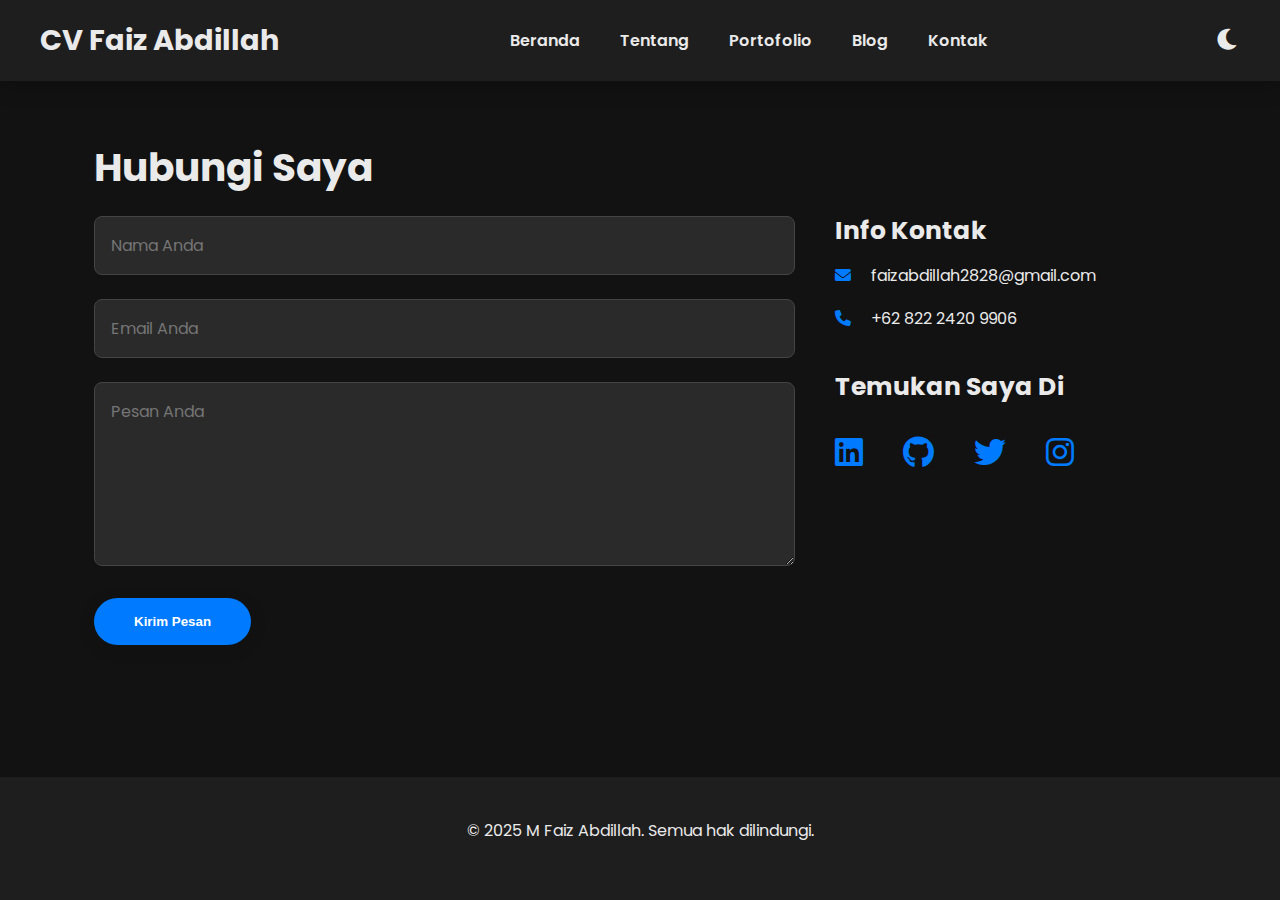
<file: kontak.html>
<!DOCTYPE html>
<html lang="en">
<head>
    <meta charset="UTF-8">
    <meta name="viewport" content="width=device-width, initial-scale=1.0">
    <title>Kontak - M Faiz Abdillah</title>
    <link rel="stylesheet" href="style.css">
    <link href="https://fonts.googleapis.com/css2?family=Poppins:wght@400;600&display=swap" rel="stylesheet">
    <link rel="stylesheet" href="https://cdnjs.cloudflare.com/ajax/libs/font-awesome/6.0.0-beta3/css/all.min.css">
</head>
<body>

    <header>
        <nav>
            <div class="logo">CV Faiz Abdillah</div>
            <ul class="nav-links">
                <li><a href="index.html">Beranda</a></li>
                <li><a href="tentang.html">Tentang</a></li>
                <li><a href="portofolio.html">Portofolio</a></li>
                <li><a href="blog.html">Blog</a></li>
                <li><a href="kontak.html">Kontak</a></li>
            </ul>
            <div class="nav-extra">
                <button id="theme-toggle"><i class="fas fa-sun"></i></button>
                <button class="menu-toggle"><i class="fas fa-bars"></i></button>
            </div>
        </nav>
    </header>

    <main>
        <!-- Kontak Section -->
        <section id="contact">
            <div class="container">
                <h2>Hubungi Saya</h2>
                <div class="contact-container">
                    <div class="contact-form">
                        <form action="#" method="post">
                            <input type="text" name="name" placeholder="Nama Anda" required>
                            <input type="email" name="email" placeholder="Email Anda" required>
                            <textarea name="message" placeholder="Pesan Anda" rows="6" required></textarea>
                            <button type="submit" class="btn">Kirim Pesan</button>
                        </form>
                    </div>
                    <div class="contact-info">
                        <h3>Info Kontak</h3>
                        <p><i class="fas fa-envelope"></i> faizabdillah2828@gmail.com</p>
                        <p><i class="fas fa-phone"></i> +62 822 2420 9906</p>
                        
                        <h3>Temukan Saya Di</h3>
                        <div class="social-media-icons">
                            <a href="#" aria-label="LinkedIn"><i class="fab fa-linkedin"></i></a>
                            <a href="#" aria-label="GitHub"><i class="fab fa-github"></i></a>
                            <a href="#" aria-label="Twitter"><i class="fab fa-twitter"></i></a>
                            <a href="https://www.instagram.com/faizabdillah___/" aria-label="Instagram"><i class="fab fa-instagram"></i></a>
                        </div>
                    </div>
                </div>
            </div>
        </section>
    </main>

    <footer>
        <p>&copy; 2025 M Faiz Abdillah. Semua hak dilindungi.</p>
    </footer>

    <script src="script.js"></script>
</body>
</html>
</file>
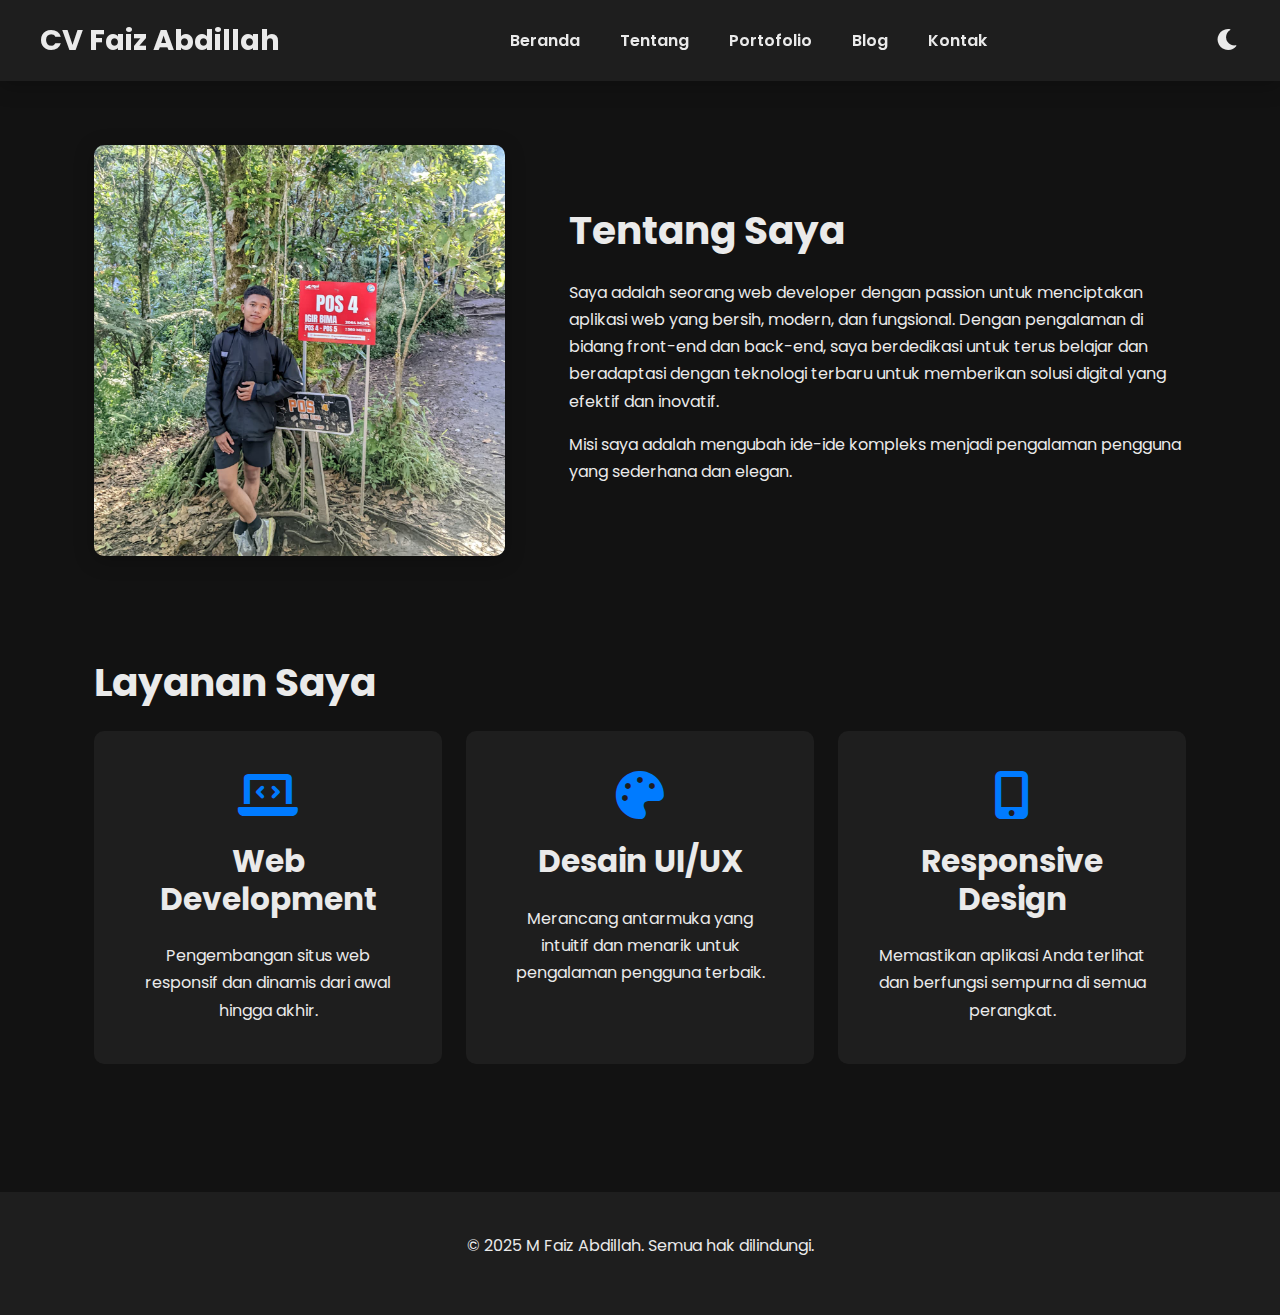
<file: tentang.html>
<!DOCTYPE html>
<html lang="en">
<head>
    <meta charset="UTF-8">
    <meta name="viewport" content="width=device-width, initial-scale=1.0">
    <title>Tentang Saya - M Faiz Abdillah</title>
    <link rel="stylesheet" href="style.css">
    <link href="https://fonts.googleapis.com/css2?family=Poppins:wght@400;600&display=swap" rel="stylesheet">
    <link rel="stylesheet" href="https://cdnjs.cloudflare.com/ajax/libs/font-awesome/6.0.0-beta3/css/all.min.css">
</head>
<body>

    <header>
        <nav>
            <div class="logo">CV Faiz Abdillah</div>
            <ul class="nav-links">
                <li><a href="index.html">Beranda</a></li>
                <li><a href="tentang.html">Tentang</a></li>
                <li><a href="portofolio.html">Portofolio</a></li>
                <li><a href="blog.html">Blog</a></li>
                <li><a href="kontak.html">Kontak</a></li>
            </ul>
            <div class="nav-extra">
                <button id="theme-toggle"><i class="fas fa-sun"></i></button>
                <button class="menu-toggle"><i class="fas fa-bars"></i></button>
            </div>
        </nav>
    </header>

    <main>
        <!-- Tentang Section -->
        <section id="about">
            <div class="container">
                <div class="about-section">
                    <div class="about-image">
                        <img src="assets/images/profile.jpeg" alt="Foto Profil Faiz">
                    </div>
                    <div class="about-content">
                        <h2>Tentang Saya</h2>
                        <p>Saya adalah seorang web developer dengan passion untuk menciptakan aplikasi web yang bersih, modern, dan fungsional. Dengan pengalaman di bidang front-end dan back-end, saya berdedikasi untuk terus belajar dan beradaptasi dengan teknologi terbaru untuk memberikan solusi digital yang efektif dan inovatif.</p>
                        <p>Misi saya adalah mengubah ide-ide kompleks menjadi pengalaman pengguna yang sederhana dan elegan.</p>
                    </div>
                </div>
                <div class="services-section">
                    <h2>Layanan Saya</h2>
                    <div class="services-grid">
                        <div class="service-card">
                            <i class="fas fa-laptop-code"></i>
                            <h3>Web Development</h3>
                            <p>Pengembangan situs web responsif dan dinamis dari awal hingga akhir.</p>
                        </div>
                        <div class="service-card">
                            <i class="fas fa-palette"></i>
                            <h3>Desain UI/UX</h3>
                            <p>Merancang antarmuka yang intuitif dan menarik untuk pengalaman pengguna terbaik.</p>
                        </div>
                        <div class="service-card">
                            <i class="fas fa-mobile-alt"></i>
                            <h3>Responsive Design</h3>
                            <p>Memastikan aplikasi Anda terlihat dan berfungsi sempurna di semua perangkat.</p>
                        </div>
                    </div>
                </div>
            </div>
        </section>
    </main>

    <footer>
        <p>&copy; 2025 M Faiz Abdillah. Semua hak dilindungi.</p>
    </footer>

    <script src="script.js"></script>
</body>
</html>
</file>
<file: style.css>
:root {
    /* Color Palette */
    --primary-color: #007BFF;
    --primary-hover-color: #0056b3;
    --background-color-dark: #121212;
    --text-color-dark: #EAEAEA;
    --surface-color-dark: #1E1E1E;
    --background-color-light: #F4F4F9;
    --text-color-light: #333333;
    --surface-color-light: #FFFFFF;
    --shadow-light: 0 4px 20px rgba(0, 0, 0, 0.08);
    --shadow-dark: 0 4px 20px rgba(0, 0, 0, 0.25);

    /* Font & Typography Scale (Major Third Scale: 1.250) */
    --font-family: 'Poppins', -apple-system, BlinkMacSystemFont, "Segoe UI", Roboto, Helvetica, Arial, sans-serif;
    --font-size-base: 1rem; /* 16px */
    --font-size-sm: 0.8rem; /* 12.8px */
    --font-size-h6: 1rem; /* 16px */
    --font-size-h5: 1.25rem; /* 20px */
    --font-size-h4: 1.563rem; /* 25px */
    --font-size-h3: 1.953rem; /* 31px */
    --font-size-h2: 2.441rem; /* 39px */
    --font-size-h1: 3.052rem; /* 49px */
    --line-height-base: 1.7;

    /* Spacing System (8px base) */
    --space-xxs: 0.25rem; /* 4px */
    --space-xs: 0.5rem;  /* 8px */
    --space-sm: 1rem;    /* 16px */
    --space-md: 1.5rem;  /* 24px */
    --space-lg: 2.5rem;  /* 40px */
    --space-xl: 4rem;    /* 64px */
    --space-xxl: 6rem;   /* 96px */
}

/* --- Global Resets & Base Styles --- */
html {
    scroll-behavior: smooth;
    font-size: 16px;
    box-sizing: border-box;
}

*, *::before, *::after {
    box-sizing: inherit;
    margin: 0;
    padding: 0;
}

body {
    font-family: var(--font-family);
    font-size: var(--font-size-base);
    line-height: var(--line-height-base);
    transition: background-color 0.3s, color 0.3s;
    display: flex;
    flex-direction: column;
    min-height: 100vh;
}

main { flex: 1; }

.dark-theme { background-color: var(--background-color-dark); color: var(--text-color-dark); }
.light-theme { background-color: var(--background-color-light); color: var(--text-color-light); }

.container { width: 100%; max-width: 1140px; margin-left: auto; margin-right: auto; padding-left: var(--space-md); padding-right: var(--space-md); }

/* --- Typography & Headings --- */
h1, h2, h3, h4, h5, h6 { font-weight: 700; line-height: 1.2; margin-bottom: var(--space-md); }
h1 { font-size: var(--font-size-h1); }
h2 { font-size: var(--font-size-h2); }
h3 { font-size: var(--font-size-h3); }
h4 { font-size: var(--font-size-h4); }
h5 { font-size: var(--font-size-h5); }
h6 { font-size: var(--font-size-h6); }
p { margin-bottom: var(--space-sm); }

/* Remove margin from last element in a content block */
.blog-content > *:last-child, .service-card > *:last-child, .hero-text > *:last-child, .cta-section > *:last-child, .contact-info > *:last-child {
    margin-bottom: 0;
}

/* --- Navigation --- */
header { position: sticky; top: 0; width: 100%; z-index: 1000; transition: background-color 0.3s; }
.dark-theme header { background-color: var(--surface-color-dark); box-shadow: var(--shadow-dark); }
.light-theme header { background-color: var(--surface-color-light); box-shadow: var(--shadow-light); }
nav { display: flex; justify-content: space-between; align-items: center; padding: var(--space-sm) var(--space-lg); }
nav .logo { font-size: 1.8rem; font-weight: 700; }
.nav-links { list-style: none; display: flex; gap: var(--space-lg); }
.nav-links a { text-decoration: none; font-weight: 600; font-size: 1rem; transition: color 0.3s, transform 0.2s; display: inline-block; }
.dark-theme .nav-links a { color: var(--text-color-dark); }
.light-theme .nav-links a { color: var(--text-color-light); }
.nav-links a:hover { color: var(--primary-color); transform: translateY(-2px); }
.nav-extra { display: flex; align-items: center; gap: var(--space-md); }
.menu-toggle, #theme-toggle { background: none; border: none; cursor: pointer; font-size: 1.5rem; }
.dark-theme .menu-toggle, .dark-theme #theme-toggle { color: var(--text-color-dark); }
.light-theme .menu-toggle, .light-theme #theme-toggle { color: var(--text-color-light); }
.menu-toggle { display: none; }

/* --- General Button Style --- */
.btn { display: inline-block; background-color: var(--primary-color); color: white !important; padding: var(--space-sm) var(--space-lg); border-radius: 50px; text-decoration: none; font-weight: 600; border: none; cursor: pointer; transition: background-color 0.3s, transform 0.2s, box-shadow 0.3s; box-shadow: var(--shadow-light); }
.btn:hover { background-color: var(--primary-hover-color); transform: translateY(-3px); box-shadow: 0 6px 20px rgba(0, 123, 255, 0.4); }
.btn.btn-light { background-color: var(--surface-color-light); color: var(--primary-color) !important; }
.btn.btn-light:hover { background-color: #e2e6ea; }

/* --- Sections --- */
section { padding: var(--space-xl) 0; }

/* --- Home Page Specifics --- */
#home { padding: var(--space-xl) 0; display: flex; align-items: center; justify-content: center; min-height: 90vh; }
.hero-container { display: flex; align-items: center; gap: var(--space-xl); flex-direction: row; } /* Desktop: Image on left */
.hero-text { text-align: left; }
.hero-text h1 { margin-bottom: var(--space-sm); }
.hero-text .subtitle { font-size: var(--font-size-h5); margin-bottom: var(--space-sm); font-weight: 400; }
#typing-effect { color: var(--primary-color); font-weight: 700; }
.hero-image img { width: 320px; height: 320px; border-radius: 50%; object-fit: cover; border: 7px solid var(--primary-color); box-shadow: var(--shadow-dark); }

.home-section { border-top: 1px solid; padding: var(--space-xl) 0; }
.dark-theme .home-section { border-color: #2a2a2a; }
.light-theme .home-section { border-color: #e2e6ea; background-color: var(--surface-color-light); }

.section-heading { text-align: center; font-size: var(--font-size-h2); margin-bottom: var(--space-xl); margin-top: 0; }
.section-link { text-align: center; margin-top: var(--space-lg); }

.cta-section { text-align: center; background-color: var(--primary-color); color: white; padding: var(--space-xl) var(--space-lg); }
.dark-theme .cta-section { background: linear-gradient(45deg, var(--primary-color), var(--primary-hover-color)); }
.cta-section h2 { font-size: var(--font-size-h2); color: white; margin-bottom: var(--space-md); }
.cta-section p { max-width: 600px; margin-left: auto; margin-right: auto; opacity: 0.9; }

/* --- About Page --- */
.about-section { display: flex; align-items: center; gap: var(--space-xl); }
.about-image { flex-basis: 40%; }
.about-image img { width: 100%; border-radius: 10px; box-shadow: var(--shadow-dark); }
.about-content { flex-basis: 60%; }
.services-section { padding-top: var(--space-xxl); }
.services-grid { display: grid; grid-template-columns: repeat(auto-fit, minmax(250px, 1fr)); gap: var(--space-md); }
.service-card { padding: var(--space-lg); border-radius: 10px; text-align: center; }
.dark-theme .service-card { background-color: var(--surface-color-dark); }
.light-theme .service-card { background-color: var(--surface-color-light); box-shadow: var(--shadow-light); }
.service-card i { font-size: 3rem; color: var(--primary-color); margin-bottom: var(--space-md); }

/* --- Portfolio Page --- */
#portfolio .section-heading { margin-bottom: var(--space-md); }
.filter-buttons { margin-bottom: var(--space-lg); text-align: center; }
.portfolio-grid { display: grid; grid-template-columns: repeat(auto-fit, minmax(300px, 1fr)); gap: var(--space-md); }
.portfolio-item { position: relative; border-radius: 10px; overflow: hidden; cursor: pointer; transition: transform 0.3s ease, opacity 0.4s ease; }
.portfolio-item img { width: 100%; height: 220px; object-fit: cover; display: block; transition: transform 0.4s; }
.portfolio-item.hidden { transform: scale(0.8); opacity: 0; height: 0; padding: 0; margin: 0; pointer-events: none; }
.portfolio-item:hover img { transform: scale(1.1); }
.portfolio-overlay { position: absolute; top: 0; left: 0; right: 0; bottom: 0; background: rgba(0, 0, 0, 0.7); color: white; display: flex; flex-direction: column; justify-content: center; align-items: center; opacity: 0; transition: opacity 0.4s; }
.portfolio-item:hover .portfolio-overlay { opacity: 1; }
.portfolio-overlay h3 { font-size: var(--font-size-h5); }
.filter-btn { background-color: transparent; border: 2px solid transparent; padding: var(--space-sm) var(--space-md); margin: 0 var(--space-xs); cursor: pointer; border-radius: 50px; font-weight: 600; transition: all 0.3s ease; }
.dark-theme .filter-btn { color: var(--text-color-dark); background-color: var(--surface-color-dark); }
.light-theme .filter-btn { color: var(--text-color-light); background-color: var(--surface-color-light); box-shadow: 0 2px 5px rgba(0,0,0,0.08); }
.filter-btn:hover { background-color: var(--primary-color); color: white; }
.filter-btn.active { background-color: var(--primary-color); color: white; box-shadow: 0 4px 10px rgba(0, 123, 255, 0.3); transform: translateY(-2px); }

/* --- Portfolio Modal --- */
.modal{position:fixed;z-index:2000;left:0;top:0;width:100%;height:100%;background-color:rgba(0,0,0,.8);display:none;justify-content:center;align-items:center}.modal.active{display:flex}.modal-content{padding:var(--space-lg);border-radius:10px;width:80%;max-width:800px;max-height:80vh;overflow-y:auto;position:relative}.dark-theme .modal-content{background-color:var(--surface-color-dark)}.light-theme .modal-content{background-color:var(--surface-color-light)}.modal-close{position:absolute;top:var(--space-sm);right:var(--space-md);font-size:2rem;cursor:pointer}.modal-body img{width:100%;border-radius:8px;margin-bottom:var(--space-sm)}

/* --- Blog & Contact --- */
.blog-container{display:grid;grid-template-columns:repeat(auto-fit,minmax(320px,1fr));gap:var(--space-md)}.blog-post-card{border-radius:10px;overflow:hidden;transition:transform .3s,box-shadow .3s}.dark-theme .blog-post-card{background:var(--surface-color-dark);box-shadow:var(--shadow-dark)}.light-theme .blog-post-card{background:var(--surface-color-light);box-shadow:var(--shadow-light)}.blog-post-card:hover{transform:translateY(-10px)}.blog-post-card img{width:100%;height:200px;object-fit:cover}.blog-content{padding:var(--space-md)}.post-date{font-size:var(--font-size-sm);color:#888;margin-bottom:var(--space-sm)}.read-more{color:var(--primary-color);text-decoration:none;font-weight:600}

#contact .section-heading { margin-bottom: var(--space-lg); }
.contact-container{display:flex;gap:var(--space-lg);align-items:flex-start}.contact-form{flex:2}.contact-info{flex:1}
.contact-info h3 { font-size: var(--font-size-h4); margin-bottom: var(--space-sm); margin-top: var(--space-lg); }
.contact-info h3:first-of-type { margin-top: 0; }
.contact-info p { margin-bottom: var(--space-sm); }
.contact-form input,.contact-form textarea{width:100%;padding:var(--space-sm);margin-bottom:var(--space-md);border-radius:8px;border:1px solid #ccc;transition:border-color .3s,box-shadow .3s;font-family:var(--font-family);font-size:var(--font-size-base);}.dark-theme .contact-form input,.dark-theme .contact-form textarea{background-color:#2a2a2a;border-color:#444;color:var(--text-color-dark)}.contact-form input:focus,.contact-form textarea:focus{outline:none;border-color:var(--primary-color);box-shadow:0 0 10px rgba(0,123,255,.3)}.contact-info i{margin-right:var(--space-sm);color:var(--primary-color)}.social-media-icons{display:flex;gap:var(--space-md);margin-top:var(--space-md)}.social-media-icons a{font-size:2rem;transition:color .3s,transform .2s}.social-media-icons a:hover{color:var(--primary-hover-color);transform:scale(1.1)}

/* --- Footer --- */
footer{text-align:center;padding:var(--space-lg);width:100%;box-sizing:border-box;margin-top:var(--space-xl);}.dark-theme footer{background-color:var(--surface-color-dark)}.light-theme footer{background-color:var(--surface-color-light)}

/* --- Responsive Design --- */
@media (max-width: 992px) { 
    html { font-size: 15px; } 
    section { padding: var(--space-xl) 0; } 
    .nav-links { gap: var(--space-md); } 
    .hero-container { flex-direction: column; text-align: center; gap: var(--space-lg); } /* Mobile: Image on top */
    .hero-text { text-align: center; }
    .about-section { flex-direction: column; text-align: center; gap: var(--space-lg); }
    .about-image { max-width: 350px; } 
}

@media (max-width: 768px) { 
    html { font-size: 14px; } 
    .container { padding-left: var(--space-sm); padding-right: var(--space-sm); } 
    nav { padding: var(--space-sm); } 
    .nav-links{position:fixed;top:0;right:-100%;height:100vh;width:250px;flex-direction:column;align-items:center;justify-content:center;gap:var(--space-lg);transition:right .5s ease-in-out}.dark-theme .nav-links{background-color:var(--surface-color-dark)}.light-theme .nav-links{background-color:var(--surface-color-light)}.nav-links.active{right:0}.menu-toggle{display:block;z-index:1001} 
    .hero-image img { width: 250px; height: 250px; } 
    .contact-container{flex-direction:column} 
    .portfolio-grid, .blog-container { grid-template-columns: 1fr; gap: var(--space-md); } 
    .contact-form input, .contact-form textarea { font-size: 16px; /* Prevents iOS zoom on focus */ } 
}

@media (max-width: 480px) { 
    html { font-size: 13px; } 
    .hero-image img { width: 200px; height: 200px; } 
    .filter-btn { padding: var(--space-xs) var(--space-sm); margin: var(--space-xs); } 
}

@media (max-height: 500px) and (orientation: landscape) { 
    #home { min-height: 120vh; } 
}
</file>
